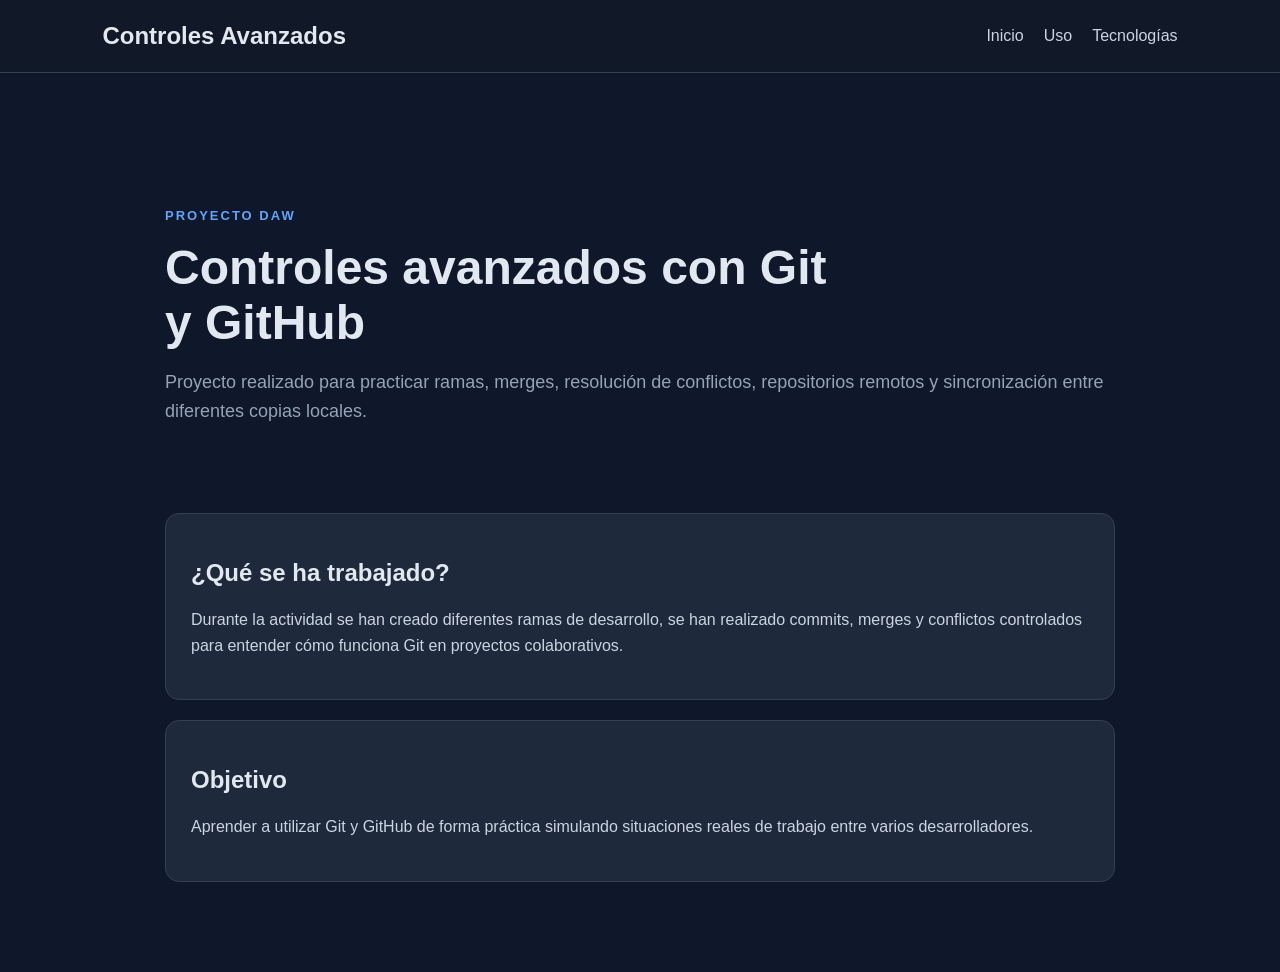
<file: index.html>
<!DOCTYPE html>
<html lang="es">
<head>
<meta charset="UTF-8">
<meta name="viewport" content="width=device-width, initial-scale=1.0">
<title>Controles Avanzados Git</title>
<link rel="stylesheet" href="styles.css">
</head>
<body>
<nav>
<h2>Controles Avanzados</h2>
<div><a href="index.html">Inicio</a><a href="uso.html">Uso</a><a href="tecnologias.html">Tecnologías</a></div>
</nav>
<main>
<section class="hero">
<p class="tag">PROYECTO DAW</p>
<h1>Controles avanzados con Git y GitHub</h1>
<p>Proyecto realizado para practicar ramas, merges, resolución de conflictos, repositorios remotos y sincronización entre diferentes copias locales.</p>
</section>
<section class="card">
<h2>¿Qué se ha trabajado?</h2>
<p>Durante la actividad se han creado diferentes ramas de desarrollo, se han realizado commits, merges y conflictos controlados para entender cómo funciona Git en proyectos colaborativos.</p>
</section>
<section class="card">
<h2>Objetivo</h2>
<p>Aprender a utilizar Git y GitHub de forma práctica simulando situaciones reales de trabajo entre varios desarrolladores.</p>
</section>
</main>
</body>
</html>
</file>
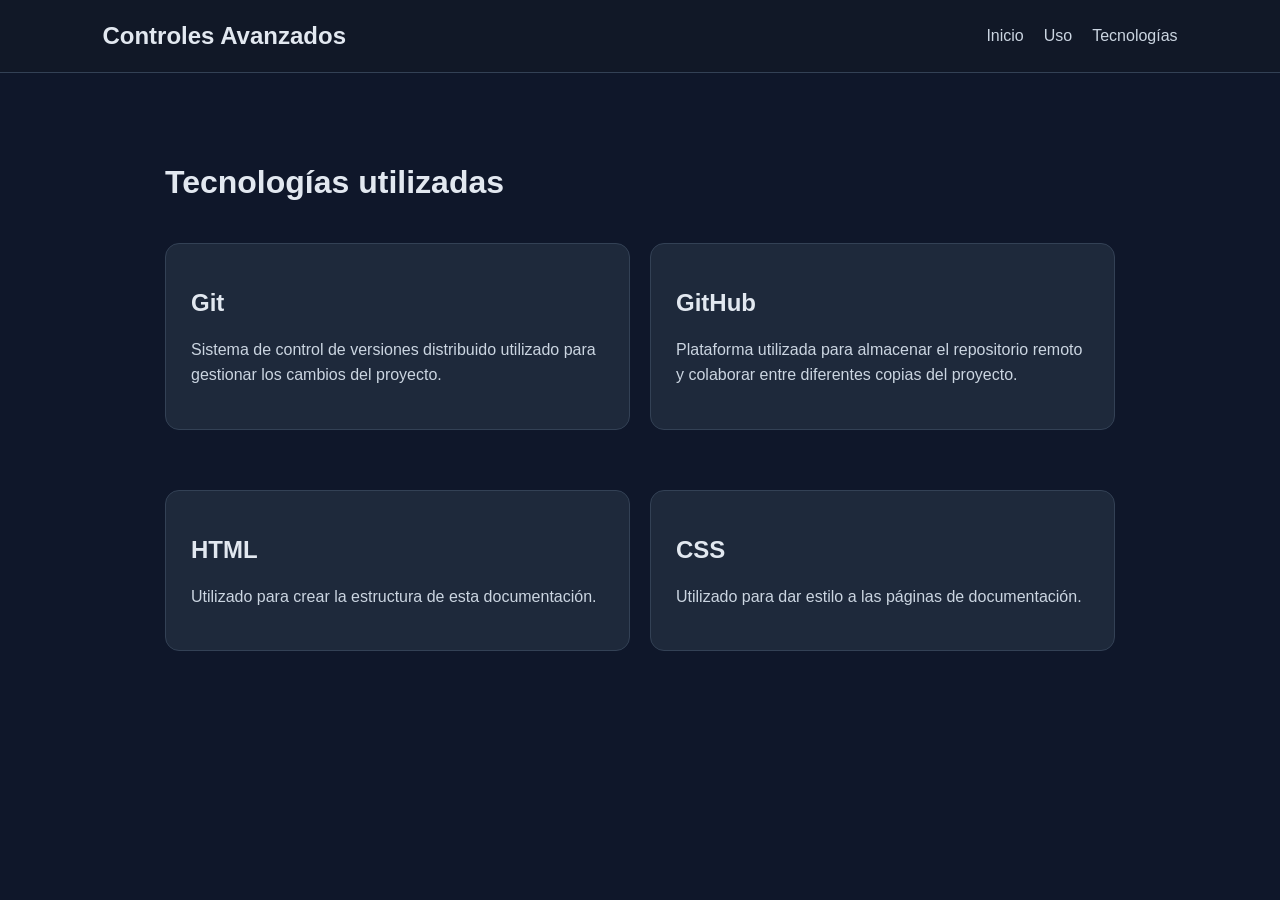
<file: tecnologias.html>
<!DOCTYPE html>
<html lang="es">
<head><meta charset="UTF-8"><meta name="viewport" content="width=device-width, initial-scale=1.0"><title>Tecnologías</title><link rel="stylesheet" href="styles.css"></head>
<body>
<nav><h2>Controles Avanzados</h2><div><a href="index.html">Inicio</a><a href="uso.html">Uso</a><a href="tecnologias.html">Tecnologías</a></div></nav>
<main>
<h1>Tecnologías utilizadas</h1>
<div class="grid">
<section class="card"><h2>Git</h2><p>Sistema de control de versiones distribuido utilizado para gestionar los cambios del proyecto.</p></section>
<section class="card"><h2>GitHub</h2><p>Plataforma utilizada para almacenar el repositorio remoto y colaborar entre diferentes copias del proyecto.</p></section>
<section class="card"><h2>HTML</h2><p>Utilizado para crear la estructura de esta documentación.</p></section>
<section class="card"><h2>CSS</h2><p>Utilizado para dar estilo a las páginas de documentación.</p></section>
</div>
</main>
</body></html>
</file>
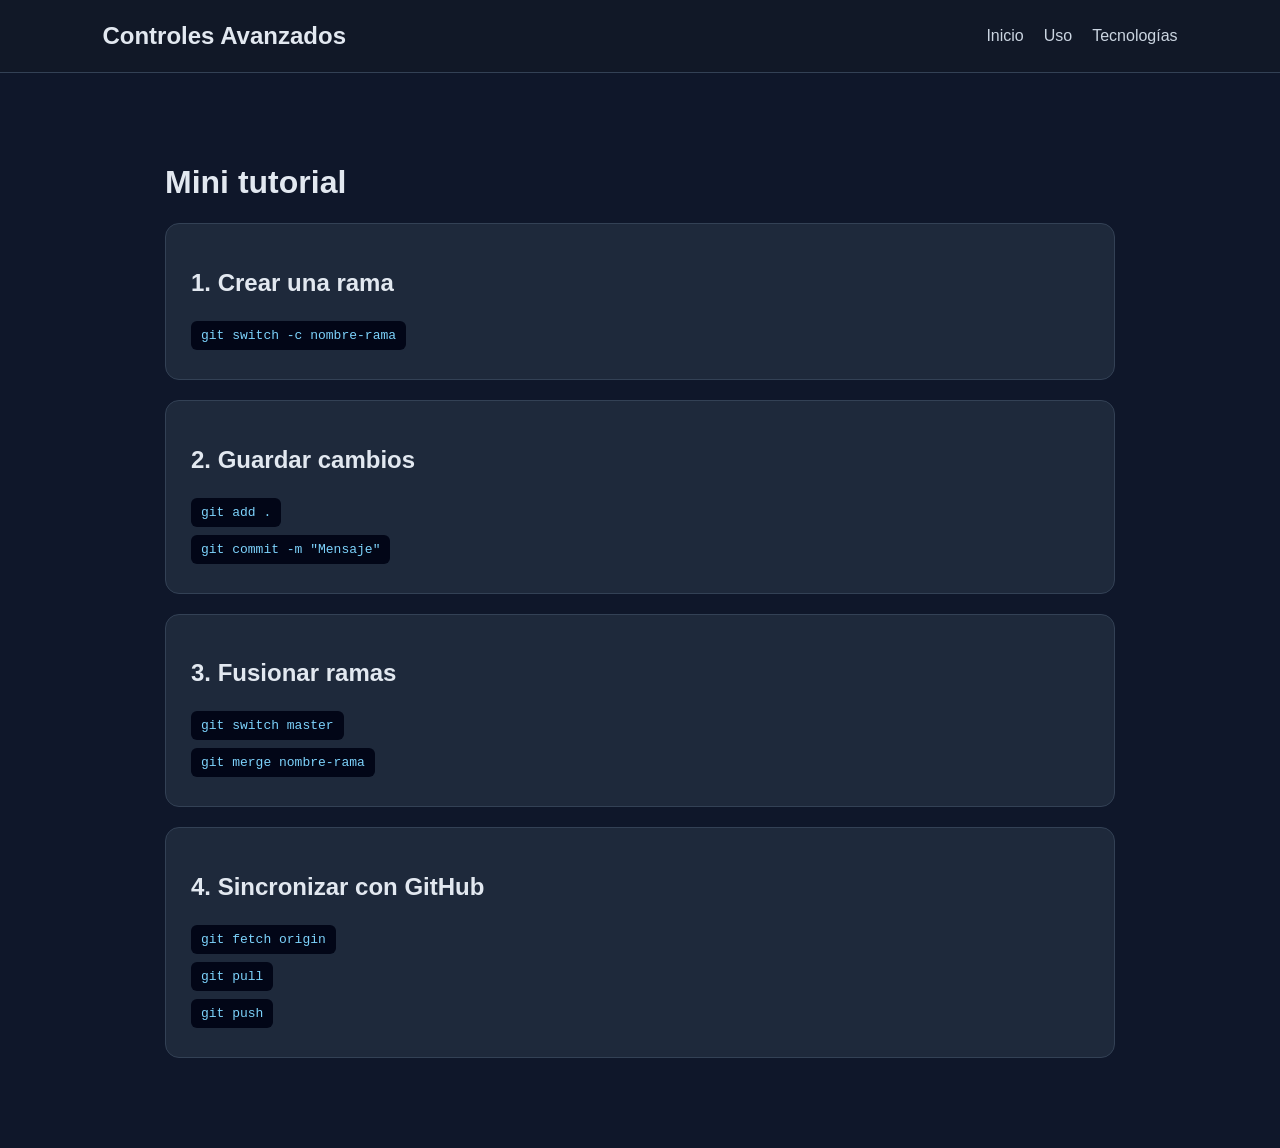
<file: uso.html>
<!DOCTYPE html>
<html lang="es">
<head><meta charset="UTF-8"><meta name="viewport" content="width=device-width, initial-scale=1.0"><title>Uso</title><link rel="stylesheet" href="styles.css"></head>
<body>
<nav><h2>Controles Avanzados</h2><div><a href="index.html">Inicio</a><a href="uso.html">Uso</a><a href="tecnologias.html">Tecnologías</a></div></nav>
<main>
<h1>Mini tutorial</h1>
<section class="card"><h2>1. Crear una rama</h2><code>git switch -c nombre-rama</code></section>
<section class="card"><h2>2. Guardar cambios</h2><code>git add .</code><br><code>git commit -m "Mensaje"</code></section>
<section class="card"><h2>3. Fusionar ramas</h2><code>git switch master</code><br><code>git merge nombre-rama</code></section>
<section class="card"><h2>4. Sincronizar con GitHub</h2><code>git fetch origin</code><br><code>git pull</code><br><code>git push</code></section>
</main>
</body></html>
</file>
<file: styles.css>
*{box-sizing:border-box}
body{margin:0;font-family:Arial,sans-serif;background:#0f172a;color:#e2e8f0}
nav{display:flex;justify-content:space-between;align-items:center;padding:22px 8%;background:#111827;border-bottom:1px solid #334155}
nav h2{margin:0}
nav a{color:#cbd5e1;text-decoration:none;margin-left:20px}
nav a:hover{color:white}
main{max-width:1000px;margin:auto;padding:70px 25px}
.hero{padding:50px 0}
.hero h1{font-size:48px;max-width:700px;margin:10px 0}
.hero p{font-size:18px;line-height:1.6;color:#94a3b8}
.tag{font-size:13px!important;font-weight:bold;letter-spacing:2px;color:#60a5fa!important}
.card{background:#1e293b;padding:25px;margin:20px 0;border-radius:14px;border:1px solid #334155}
.card p{color:#cbd5e1;line-height:1.6}
.grid{display:grid;grid-template-columns:repeat(2,1fr);gap:20px}
code{background:#020617;padding:7px 10px;border-radius:6px;display:inline-block;margin:4px 0;color:#7dd3fc}
@media(max-width:700px){.grid{grid-template-columns:1fr}.hero h1{font-size:36px}nav{flex-direction:column;gap:15px}}
</file>
